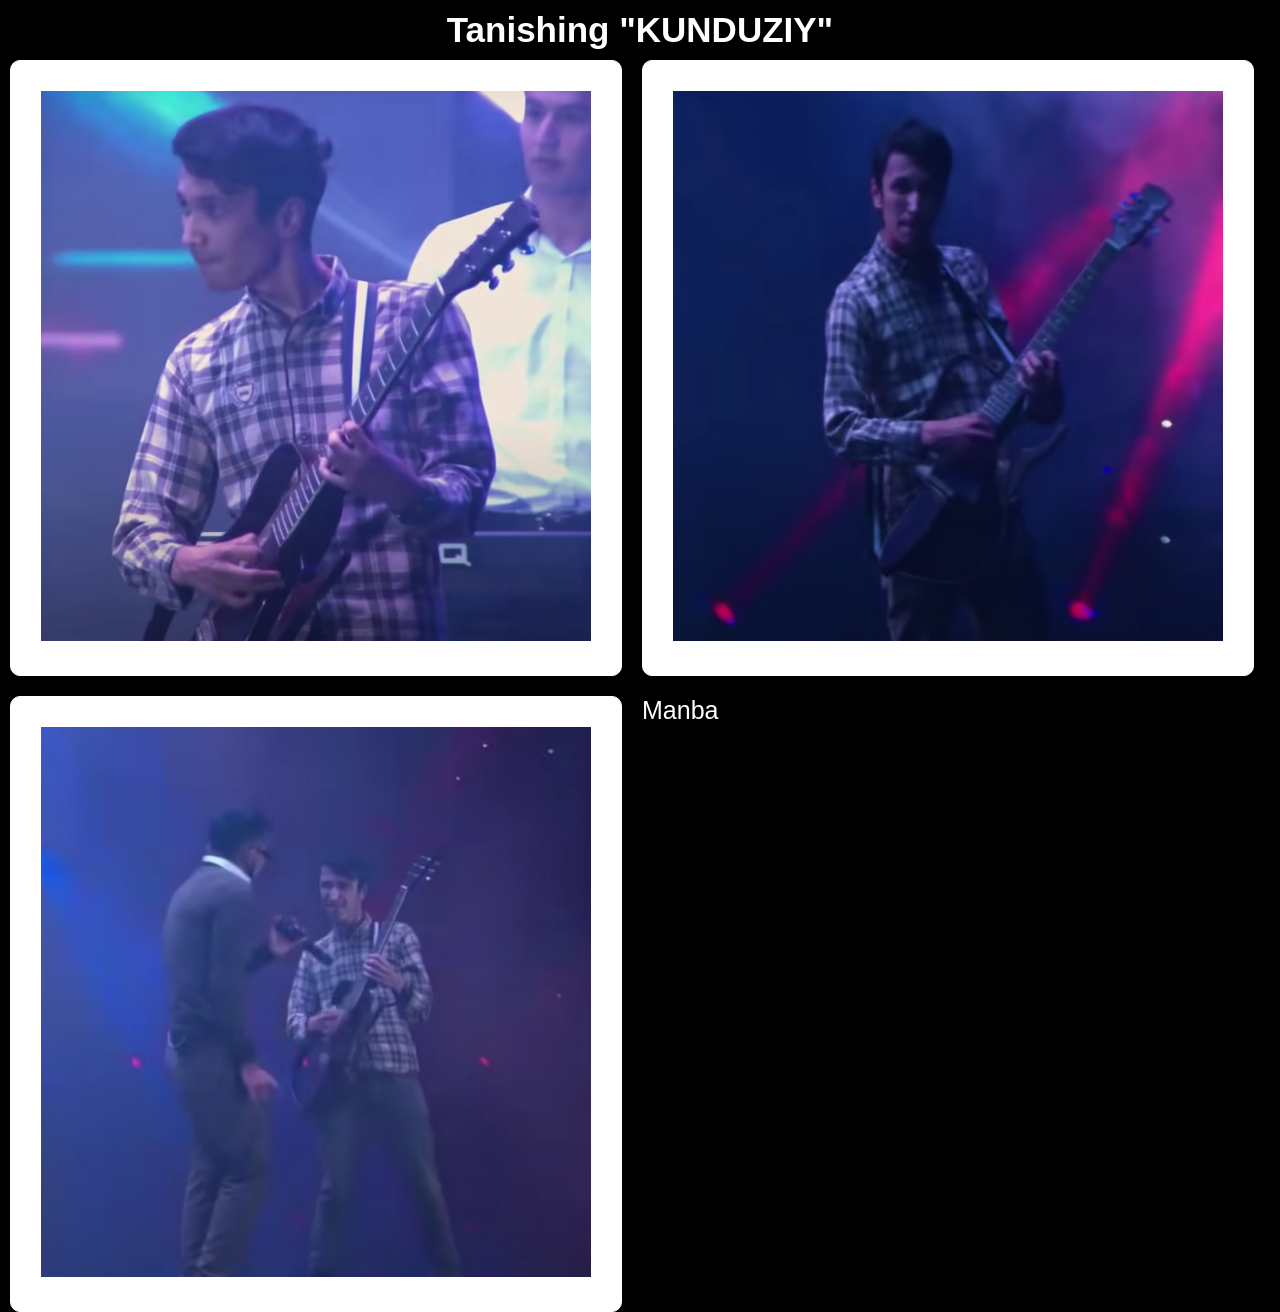
<file: index.html>
<!DOCTYPE html>
<html lang="en">
  <head>
    <meta charset="UTF-8" />
    <meta http-equiv="X-UA-Compatible" content="IE=edge" />
    <meta name="viewport" content="width=device-width, initial-scale=1.0" />
    <link rel="stylesheet" href="./style.css" />
    <title>KUNDUZIY</title>
  </head>
  <body>
    <h1 class="head1">Tanishing "KUNDUZIY"</h1>
    <div class="wrapper">
      <div class="card1">
        <img src="./images/Screenshot (51).png" alt="" />
      </div>
      <div class="card2">
        <img src="./images/Screenshot (52).png" alt="" />
      </div>
      <div class="card3">
        <img src="./images/Screenshot (53).png" alt="" />
      </div>
      <a
        target="_blank"
        class="link"
        href="https://www.youtube.com/watch?v=ugdIvanQf1M"
        >Manba</a
      >
    </div>
  </body>
</html>
</file>
<file: style.css>
* {
  margin: 0;
  padding: 0;
  box-sizing: border-box;
}
body {
  background: rgb(0, 0, 0);
}
.head1 {
  text-align: center;
  font-family: sans-serif;
  font-size: 35px;
  color: white;
  margin: 10px;
}
.wrapper {
  display: flex;
  flex-wrap: wrap;
  gap: 20px;
  margin-left: 10px;
}
.card1 {
  border: 1px solid white;
  background: white;
  padding: 30px;
  border-radius: 10px;
}
.card2 {
  border: 1px solid white;
  background: white;
  padding: 30px;
  border-radius: 10px;
}
.card3 {
  border: 1px solid white;
  background: white;
  padding: 30px;
  border-radius: 10px;
}
img {
  width: 550px;
  height: 550px;
}
.link {
  font-family: sans-serif;
  font-size: 25px;
  text-decoration: none;
  text-align: center;
  display: block;
  color: white;
}
</file>
<file: kunduziy.css>
* {
  margin: 0;
  padding: 0;
  box-sizing: border-box;
}
body {
  background: rgb(0, 0, 0);
}
.head1 {
  text-align: center;
  font-family: sans-serif;
  font-size: 35px;
  color: white;
  margin: 10px;
}
.wrapper {
  display: flex;
  flex-wrap: wrap;
  gap: 20px;
  margin-left: 10px;
}
.card1 {
  border: 1px solid white;
  background: white;
  padding: 30px;
  border-radius: 10px;
}
.card2 {
  border: 1px solid white;
  background: white;
  padding: 30px;
  border-radius: 10px;
}
.card3 {
  border: 1px solid white;
  background: white;
  padding: 30px;
  border-radius: 10px;
}
img {
  width: 550px;
  height: 550px;
}
.link {
  font-family: sans-serif;
  font-size: 25px;
  text-decoration: none;
  text-align: center;
  display: block;
  color: white;
}
</file>
